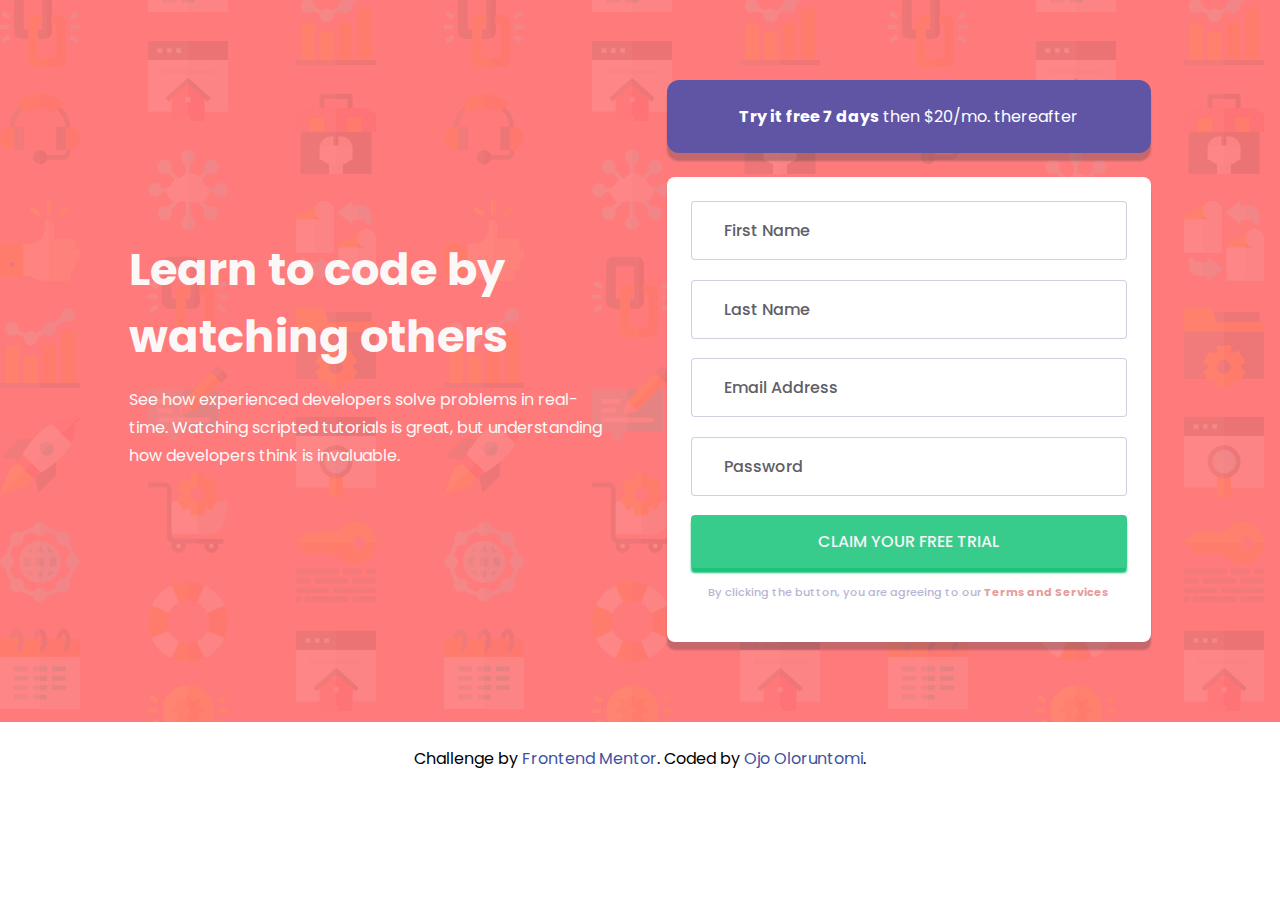
<file: index.html>
<!DOCTYPE html>
<html lang="en">

<head>
    <meta charset="UTF-8">
    <meta name="viewport" content="width=device-width, initial-scale=1.0">
    <!-- displays site properly based on user's device -->

    <link rel="icon" type="image/png" sizes="32x32" href="images/favicon-32x32.png">
    <link href="https://fonts.googleapis.com/css2?family=Poppins:wght@400;500;600;700&display=swap" rel="stylesheet">
    <link rel="stylesheet" href="css/index.css">

    <title>Frontend Mentor | Intro component with sign up form</title>
    
</head>

<body>

    <div class="container">
        <article>
            <h1>
                Learn to code by watching others
            </h1>
            <p>
                See how experienced developers solve problems in real-time. Watching scripted tutorials is great,
                but understanding how developers think is invaluable.
            </p>
        </article>

        <section>
            <div class="signup-header">
                <p>
                    <span> Try it free 7 days</span> then $20/mo. thereafter
                </p>
            </div>
            <div>
                <form action="index.html" method="POST" novalidate id="form">
                    <div class="form-control">
                        <input type="text" name="firstName" id="first-name" placeholder="First Name" aria-label="first name">
                        <object data="images/icon-error.svg" type="image/svg+xml">Your browser does not support svg files</object>
                        <em>Error message</em>
                    </div>

                    <div class="form-control">
                        <input type="text" name="lastName" id="last-name" placeholder="Last Name" aria-label="last name">
                        <object data="images/icon-error.svg" type="image/svg+xml">Your browser does not support svg files</object>
                        <em>Error message</em>
                    </div>

                    <div class="form-control">
                        <input type="email" name="email" id="email" placeholder="Email Address" aria-label="email">
                        <object data="images/icon-error.svg" type="image/svg+xml">Your browser does not support svg files</object>
                        <em>Error message</em>
                    </div>

                    <div class="form-control">
                        <input type="password" name="password" id="password" placeholder="Password" minlength="8" aria-label="password">
                        <object data="images/icon-error.svg" type="image/svg+xml">Your browser does not support svg files</object>
                        <em>Error message</em>
                    </div>

                    <button type="submit" id="submit">claim your free trial</button>
                    <p class="terms">
                        By clicking the button, you are agreeing to our <a href="index.html">Terms and Services</a>
                    </p>
                </form>
            </div>
        </section>

    </div>

    <footer>
        <p class="attribution">
            Challenge by <a href="https://www.frontendmentor.io?ref=challenge" target="_blank">Frontend Mentor</a>.
            Coded by <a href="https://www.frontendmentor.io/profile/tomi-david">Ojo Oloruntomi</a>.
        </p>
    </footer>

    <script src="js/app.js"></script>
</body>

</html>
</file>
<file: css/index.css>
* {
    margin: 0;
    padding: 0;
    box-sizing: border-box;
    font-size: 16px;
    font-family: 'Poppins', sans-serif;
}

.container {
    background: hsl(0, 100%, 74%) url(../images/bg-intro-mobile.png) top left / cover no-repeat;
    padding: 4rem 1.6rem;
}

article {
    font-size: 1em;
    color: rgb(252, 248, 248);
    width: 100%;
    padding: 1.8rem 0;
    text-align: center;
}

article>h1 {
    font-size: 2em;
    width: 100%;
}

article p {
    line-height: 28px;
    padding: 1em 0;
    font-weight: 400;
}

section {
    padding: 1em 0;
}

.signup-header {
    text-align: center;
    color: white;
    width: 100%;
    padding: 1.5rem 3rem;
    margin-bottom: 1.5rem;
    background-color: hsl(248, 32%, 49%);
    border-radius: 12px;
    box-shadow: 0 8px 2px 0px hsla(249, 10%, 26%, 0.3);
    font-weight: 400;
}

.signup-header span {
    font-weight: 700;
}

#form {
    font-size: 1rem;
    padding: 1.5rem;
    background-color: #fff;
    border-radius: .5rem;
    box-shadow: 0 8px 2px 0px hsla(249, 10%, 26%, 0.3);
}

.form-control {
    position: relative;
    font-size: .85em;
    margin-bottom: 1.2em;
}

input {
    width: 100%;
    margin-bottom: .2em;
    border-radius: 4px;
    border: 1px solid hsla(246, 25%, 77%, 0.651);
    padding: 1em 2em;
    padding-right: 3.5em;
    color: hsl(249, 10%, 26%);
    font-weight: 600;
}

input:focus {
    outline: 0;
    border: 1px solid rgb(133, 129, 165);
}

::-webkit-input-placeholder {
    color: rgb(96, 94, 104);
    font-weight: 500;
}

.form-control.error input {
    border: 1px solid hsl(0, 100%, 74%);
    color: hsl(0, 100%, 74%);
}

.form-control.error input:focus, .form-control.color-change input {
    color: hsl(249, 10%, 26%);    
}

.form-control object {
    position: absolute;
    top:  .9em;
    right: 1.5em;
    visibility: hidden;
}

.form-control.error object,
.form-control.error em {
    visibility: visible;
    display: inline-block
}

.form-control em {
    width: 100%;
    text-align: right;
    font-size: .9em;
    color: hsl(0, 100%, 74%);
    font-weight: 600;
    margin-bottom: .7em;
    display: none;
}

#submit {
    width: 100%;
    padding: .8em;
    color: whitesmoke;
    text-transform: uppercase;
    font-weight: 500;
    background-color: hsl(154, 59%, 51%);
    border: 1px solid transparent;
    border-radius: 4px;
    box-shadow: 0 5px 2px 0px hsl(154, 74%, 44%);
}

#submit:focus,
#submit:hover {
    outline: 0;
    background-color: hsl(154, 71%, 59%);
}

.terms {
    width: 100%;
    text-align: center;
    padding: 1.5em 1em;
    font-size: .7em;
    color: hsl(246, 25%, 77%);
    font-weight: 500;
}

.terms a {
    font-size: 1em;
    color: hsla(0, 62%, 65%, 0.705);
    font-weight: 700;
    cursor: pointer;
    text-decoration: none;
}

.terms a:hover,
.terms a:focus {
    text-decoration: underline;
    color: hsl(0, 62%, 65%)
}

.attribution {
    font-size: 1rem;
    text-align: center;
    padding: 1.5rem;
}

.attribution a {
    color: hsl(228, 45%, 44%);
    text-decoration: none;
    width: 100%;
}

.attribution a:hover,
.attribution a:focus {
    text-decoration: underline;
    color: hsl(228, 74%, 24%);
}

@media screen and (min-width: 1025px) {
    .container {
        display: flex;
        flex-flow: row wrap;
        align-items: center;
        justify-content: space-around;
        padding: 5% 8%;
        background: hsl(0, 100%, 74%) url(../images/bg-intro-desktop.png);
    }

    article {
        text-align: left;
        flex: 0 1 45%;
    }

    article > h1 {
        font-size: 2.8em;
    }

    section {
        flex: 0 1 45%;
    }
}
</file>
